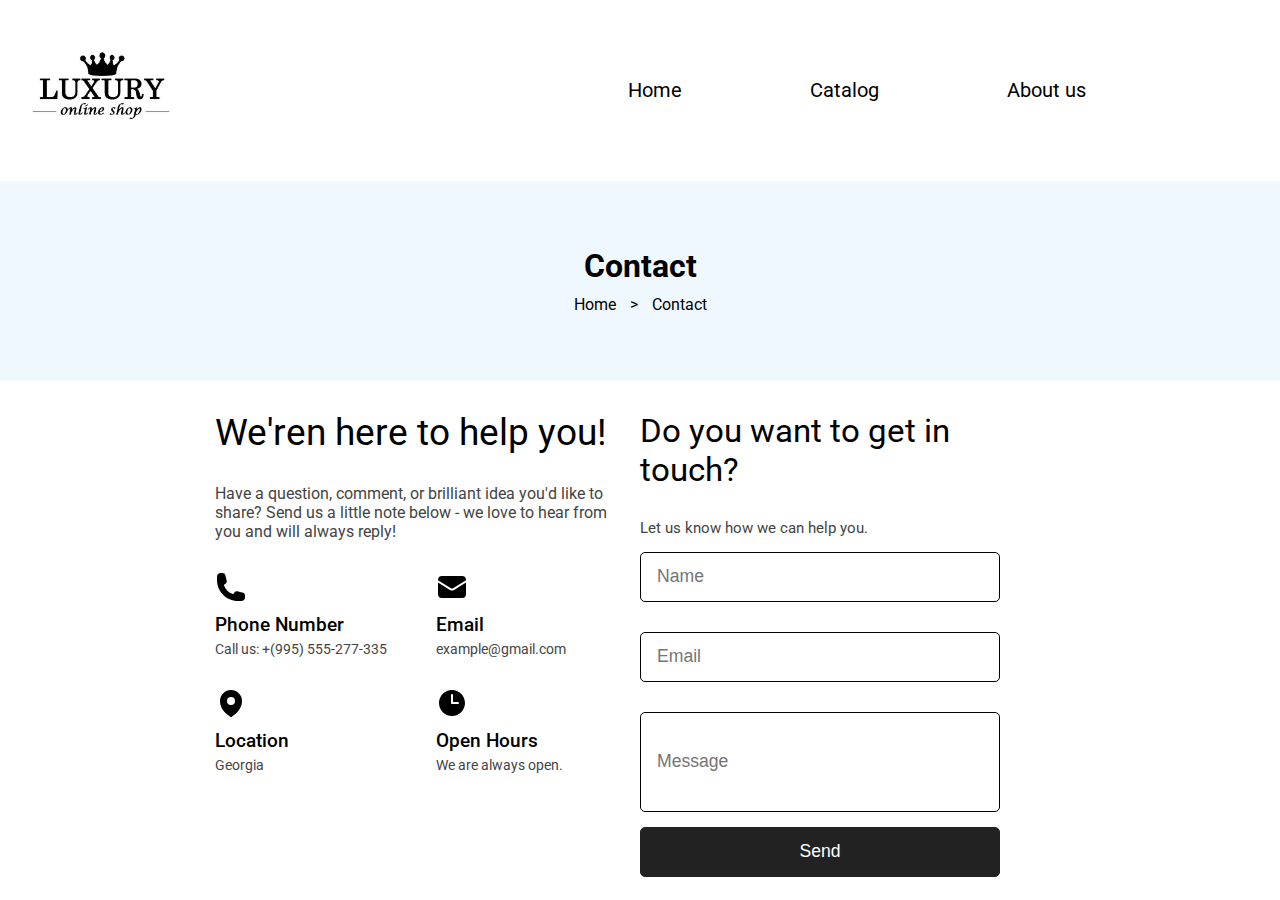
<file: Contact/index.html>
<html>
    <head>
        <title>Proect</title>
        <link rel="stylesheet" href="style.css">
    </head>

    <body>
        <header>
            <a href="../index.html">
            <img src="../images/logo.jpg" alt="Logo">
            </a>
            <nav>
                <ul>
                    <li><a href="../index.html">Home</a></li>
                    <li><a href="../Catalog/index.html">Catalog</a></li>
                    <li><a href="../about us/index.html">About us</a></li>
                </ul>
        </header>
        <!-- top -->
        <div id="top-line">
            <h2>Contact</h2>
            <p>
                <a href="../index.html">Home </a>
                >
                <a href="#"> Contact</a>
            </p>
        </div>

        <!-- 2 განზომილება -->
        <div class="main">

            <div class="dimension-2">
                
                <div class="left-div">
                    <!-- მარცხენა განზომილება -->
                    <!-- text -->
                    <div class="text-div">
                        <h2>We'ren here to help you!</h2>

                        <p>Have a question, comment, or brilliant idea you'd like to <br> share? Send us a little note below - we love to hear from <br> you  and will always reply!</p>
                    </div>

                    <!-- icon -->
                    <div class="icon-text-div">
                        <!-- div 1 -->
                        <div id="div-1">
                            <!-- Phone Number -->
                            <div class="Phone-Number">
                                <svg xmlns="http://www.w3.org/2000/svg" viewBox="0 0 24 24" fill="currentColor" class="svg-div">
                                <path fill-rule="evenodd" d="M1.5 4.5a3 3 0 0 1 3-3h1.372c.86 0 1.61.586 1.819 1.42l1.105 4.423a1.875 1.875 0 0 1-.694 1.955l-1.293.97c-.135.101-.164.249-.126.352a11.285 11.285 0 0 0 6.697 6.697c.103.038.25.009.352-.126l.97-1.293a1.875 1.875 0 0 1 1.955-.694l4.423 1.105c.834.209 1.42.959 1.42 1.82V19.5a3 3 0 0 1-3 3h-2.25C8.552 22.5 1.5 15.448 1.5 6.75V4.5Z" clip-rule="evenodd" />
                              </svg>
                                <h4>Phone Number</h4>
                                <p>Call us: +(995) 555-277-335</p>        
                            </div>

                            <!-- Location -->
                            <div class="Location">
                                <svg xmlns="http://www.w3.org/2000/svg" viewBox="0 0 24 24" fill="currentColor" class="size-6">
                                <path fill-rule="evenodd" d="m11.54 22.351.07.04.028.016a.76.76 0 0 0 .723 0l.028-.015.071-.041a16.975 16.975 0 0 0 1.144-.742 19.58 19.58 0 0 0 2.683-2.282c1.944-1.99 3.963-4.98 3.963-8.827a8.25 8.25 0 0 0-16.5 0c0 3.846 2.02 6.837 3.963 8.827a19.58 19.58 0 0 0 2.682 2.282 16.975 16.975 0 0 0 1.145.742ZM12 13.5a3 3 0 1 0 0-6 3 3 0 0 0 0 6Z" clip-rule="evenodd" />
                                </svg>
                                <h4>Location</h4>
                                <p>Georgia</p>            
                            </div>
                        </div>

                        <!-- div 2 -->
                        <div id="div-2">
                            <!-- Email -->
                            <div class="Email">
                                <svg xmlns="http://www.w3.org/2000/svg" viewBox="0 0 24 24" fill="currentColor" class="size-6">
                                <path d="M1.5 8.67v8.58a3 3 0 0 0 3 3h15a3 3 0 0 0 3-3V8.67l-8.928 5.493a3 3 0 0 1-3.144 0L1.5 8.67Z" />
                                <path d="M22.5 6.908V6.75a3 3 0 0 0-3-3h-15a3 3 0 0 0-3 3v.158l9.714 5.978a1.5 1.5 0 0 0 1.572 0L22.5 6.908Z" />
                                </svg>
                                <h4>Email</h4>
                                <p>example@gmail.com</p>        
                            </div>
                            <!-- Open Hours -->
                            <div class="Open-hours">
                                <svg xmlns="http://www.w3.org/2000/svg" viewBox="0 0 24 24" fill="currentColor" class="size-6">
                                    <path fill-rule="evenodd" d="M12 2.25c-5.385 0-9.75 4.365-9.75 9.75s4.365 9.75 9.75 9.75 9.75-4.365 9.75-9.75S17.385 2.25 12 2.25ZM12.75 6a.75.75 0 0 0-1.5 0v6c0 .414.336.75.75.75h4.5a.75.75 0 0 0 0-1.5h-3.75V6Z" clip-rule="evenodd" />
                                </svg>
                                <h4>Open Hours</h4>     
                                <p>We are always open.</p>   
                            </div>
                      
                        </div>
                    </div>
                </div>

                <!-- მარჯვენა განზომილება -->
                <div class="right-div">
                    <!-- text div 2 -->
                    <div class="text-div-2">
                        <h2>Do you want to get in <br> touch?</h2>
                        <p>Let us know how we can help you.</p>
                    </div>

                    <!-- form div -->
                    <div class="form-div">
                        <form>
                            <input class="input-1" type="text" placeholder="Name" required>
                            <input class="input-2" type="email" placeholder="Email" required>
                            <input class="input-3" type="text" placeholder="Message" required>

                            <button type="submit">Send</button>
                        </form>
                    </div>
                </div>

            </div>
        </div>
    </body>
</html>
</file>
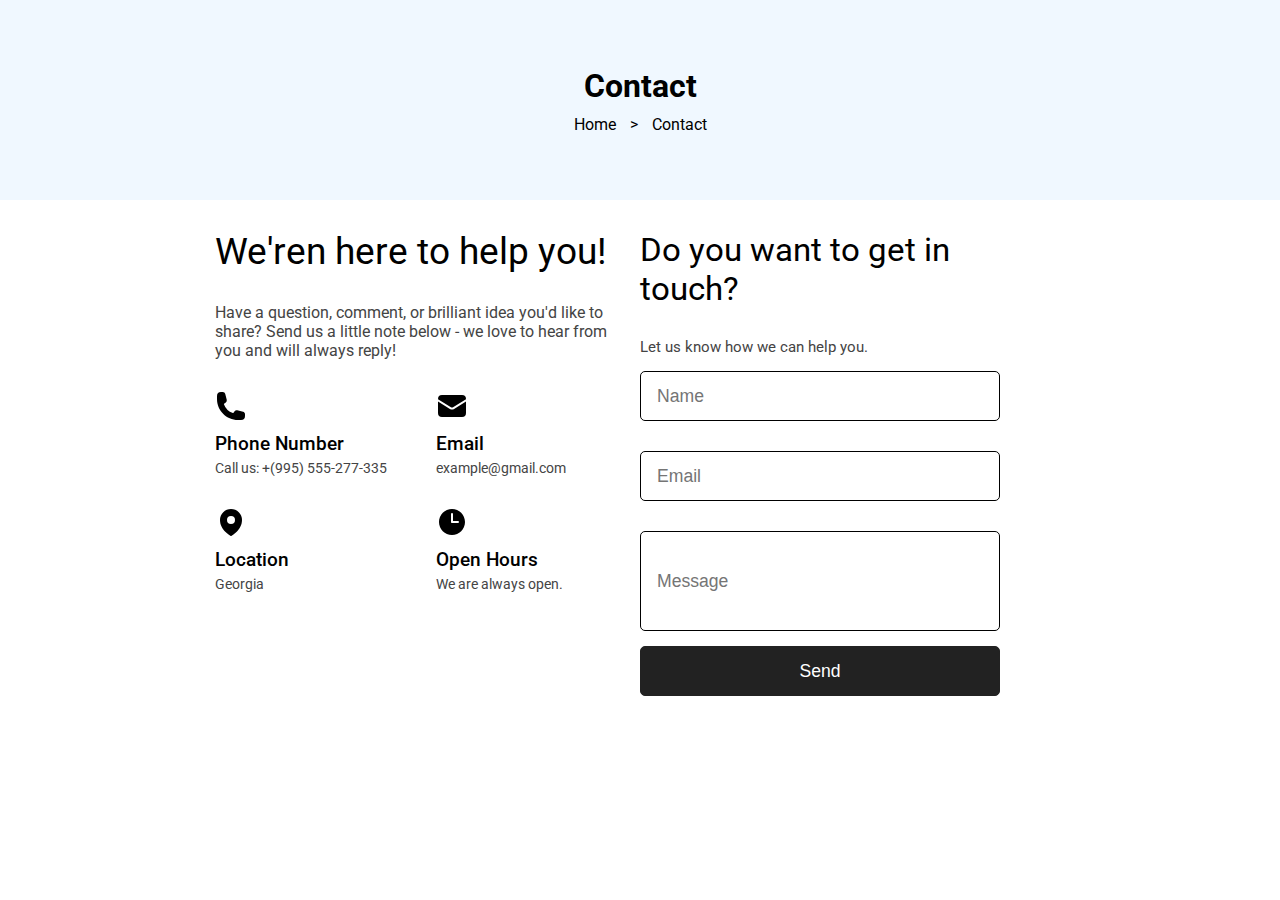
<file: Contact/contact.html>
<html>
    <head>
        <title>Proect</title>
        <link rel="stylesheet" href="contact.css">
    </head>

    <body>
        <!-- top -->
        <div id="top-line">
            <h2>Contact</h2>
            <p>
                <a href="#">Home </a>
                >
                <a href="#"> Contact</a>
            </p>
        </div>

        <!-- 2 განზომილება -->
        <div class="main">

            <div class="dimension-2">
                
                <div class="left-div">
                    <!-- მარცხენა განზომილება -->
                    <!-- text -->
                    <div class="text-div">
                        <h2>We'ren here to help you!</h2>

                        <p>Have a question, comment, or brilliant idea you'd like to <br> share? Send us a little note below - we love to hear from <br> you  and will always reply!</p>
                    </div>

                    <!-- icon -->
                    <div class="icon-text-div">
                        <!-- div 1 -->
                        <div id="div-1">
                            <!-- Phone Number -->
                            <div class="Phone-Number">
                                <svg xmlns="http://www.w3.org/2000/svg" viewBox="0 0 24 24" fill="currentColor" class="svg-div">
                                <path fill-rule="evenodd" d="M1.5 4.5a3 3 0 0 1 3-3h1.372c.86 0 1.61.586 1.819 1.42l1.105 4.423a1.875 1.875 0 0 1-.694 1.955l-1.293.97c-.135.101-.164.249-.126.352a11.285 11.285 0 0 0 6.697 6.697c.103.038.25.009.352-.126l.97-1.293a1.875 1.875 0 0 1 1.955-.694l4.423 1.105c.834.209 1.42.959 1.42 1.82V19.5a3 3 0 0 1-3 3h-2.25C8.552 22.5 1.5 15.448 1.5 6.75V4.5Z" clip-rule="evenodd" />
                              </svg>
                                <h4>Phone Number</h4>
                                <p>Call us: +(995) 555-277-335</p>        
                            </div>

                            <!-- Location -->
                            <div class="Location">
                                <svg xmlns="http://www.w3.org/2000/svg" viewBox="0 0 24 24" fill="currentColor" class="size-6">
                                <path fill-rule="evenodd" d="m11.54 22.351.07.04.028.016a.76.76 0 0 0 .723 0l.028-.015.071-.041a16.975 16.975 0 0 0 1.144-.742 19.58 19.58 0 0 0 2.683-2.282c1.944-1.99 3.963-4.98 3.963-8.827a8.25 8.25 0 0 0-16.5 0c0 3.846 2.02 6.837 3.963 8.827a19.58 19.58 0 0 0 2.682 2.282 16.975 16.975 0 0 0 1.145.742ZM12 13.5a3 3 0 1 0 0-6 3 3 0 0 0 0 6Z" clip-rule="evenodd" />
                                </svg>
                                <h4>Location</h4>
                                <p>Georgia</p>            
                            </div>
                        </div>

                        <!-- div 2 -->
                        <div id="div-2">
                            <!-- Email -->
                            <div class="Email">
                                <svg xmlns="http://www.w3.org/2000/svg" viewBox="0 0 24 24" fill="currentColor" class="size-6">
                                <path d="M1.5 8.67v8.58a3 3 0 0 0 3 3h15a3 3 0 0 0 3-3V8.67l-8.928 5.493a3 3 0 0 1-3.144 0L1.5 8.67Z" />
                                <path d="M22.5 6.908V6.75a3 3 0 0 0-3-3h-15a3 3 0 0 0-3 3v.158l9.714 5.978a1.5 1.5 0 0 0 1.572 0L22.5 6.908Z" />
                                </svg>
                                <h4>Email</h4>
                                <p>example@gmail.com</p>        
                            </div>
                            <!-- Open Hours -->
                            <div class="Open-hours">
                                <svg xmlns="http://www.w3.org/2000/svg" viewBox="0 0 24 24" fill="currentColor" class="size-6">
                                    <path fill-rule="evenodd" d="M12 2.25c-5.385 0-9.75 4.365-9.75 9.75s4.365 9.75 9.75 9.75 9.75-4.365 9.75-9.75S17.385 2.25 12 2.25ZM12.75 6a.75.75 0 0 0-1.5 0v6c0 .414.336.75.75.75h4.5a.75.75 0 0 0 0-1.5h-3.75V6Z" clip-rule="evenodd" />
                                </svg>
                                <h4>Open Hours</h4>     
                                <p>We are always open.</p>   
                            </div>
                      
                        </div>
                    </div>
                </div>

                <!-- მარჯვენა განზომილება -->
                <div class="right-div">
                    <!-- text div 2 -->
                    <div class="text-div-2">
                        <h2>Do you want to get in <br> touch?</h2>
                        <p>Let us know how we can help you.</p>
                    </div>

                    <!-- form div -->
                    <div class="form-div">
                        <form>
                            <input class="input-1" type="text" placeholder="Name" required>
                            <input class="input-2" type="email" placeholder="Email" required>
                            <input class="input-3" type="text" placeholder="Message" required>

                            <button type="submit">Send</button>
                        </form>
                    </div>
                </div>

            </div>
        </div>
    </body>
</html>
</file>
<file: Contact/style.css>
@import url('https://fonts.googleapis.com/css2?family=Roboto:ital,wght@0,100;0,300;0,400;0,500;0,700;0,900;1,100;1,300;1,400;1,500;1,700;1,900&display=swap');

* {
    padding: 0;
    margin: 0;
    box-sizing: border-box;
}

body {
    height: 100vh;
    font-family: "Roboto", sans-serif;
}

header{
    display: flex;
    align-items: center;
    justify-content: space-evenly;
}

header img {
    width: 30%;
}


nav{
    width: 50%;
}
ul{
    display: flex;
    list-style-type: none;
    gap: 20%;
}
ul li{
    transition: 0.25s;
}

ul li a{
    font-size: 20px;
    text-decoration: none;
    color: black;
    transition: 0.25s;
}
ul li:hover{
    transform: scale(120%);
}
#top-line {
    width: 100%;
    height: 200px;
    background-color: #f0f8ff;
    font-family: "Roboto", sans-serif;
    display: flex;
    flex-direction: column;
    align-items: center;
    justify-content: center;
}
/*  */
#top-line h2 {
    padding-bottom: 10px;
    font-size: 32px;
}

#top-line a {
    text-decoration: none;
    color: black;
    margin: 10px;
}
#top-line a:hover {
    text-decoration:underline;
}

.dimension-2 {
    width: 850px;
    height: 500px;
    display: flex;
}

/* მარცხენა */
.main {
    display: flex;
    justify-content: center;
    align-items: center;
}

.left-div, .right-div {
    width: 50%;
}

.left-div {
    display: flex;
    flex-direction: column;
}

.text-div {
    display: flex;
    flex-direction: column;
}

.text-div, h2, p {
    font-family: "Roboto", sans-serif;
}

.text-div h2 {
    justify-content: flex-start;
    padding: 30px 0;
    font-size: 36.8px;
    font-weight: 400;
}

.text-div p {
    color: #444;
}
svg {
    width: 32px;
}

.icon-text-div {
    display: grid;
    grid-template-columns: 1fr 1fr;
    gap: 16px;
    width: 100%;
    padding: 30px 0;
}

#div-1 p {
    color: #444;
    padding-top: 5px;
    font-size: 14px;
}

#div-1 h4 {
    font-weight: 500;
    font-size: 19px;
}

#div-2 p {
    color: #444;
    padding-top: 5px;
    font-size: 14px;
}

#div-2 h4 {
    font-weight: 500;
    font-size: 19px;
}

.Phone-Number h4, .Location h4, .Email h4, .Open-hours h4 {
    padding-top: 10px;
}

.Location svg, .Open-hours svg {
    padding-top: 30px;
}

/* მარჯვენა */
.text-div-2 {
    font-size: 22px;
}

.text-div-2 p {
    color: #444;
    font-size: 15px;
}

.text-div-2 h2 {
    padding: 30px 0;
    font-weight: 400;
}

/* form */

.form-div input {
    width: 360px;
    right: 345px;
    border-radius: 5px;
    padding: 16px;
    font-size: 17.6px;
    margin: 15px 0px;
    border: 1px solid black;
}

input {
    outline: none;
}

.input-1 {
    height: 50px;
}

.input-2 {
    height: 50px;
}

.input-3 {
    height: 100px;
}

.form-div button {
    background-color: #222;
    border: 1px solid #222;
    border-radius: 5px;
    color: #fff;
    font-size: 17.6px;
    width: 360px;
    height: 50px;
    transition: background-color 0.30s, color 0.30s;
}

.form-div button:hover {
    background-color: white;
    color: black;
    transition: background-color 0.30s, color 0.30s;
    cursor: pointer;
}




@media (max-width:1000px){

    .dimension-2{
        flex-direction: column;
        align-items: center;

    }
}



@media (max-width:700px) {

    header{
        flex-direction: column;
        text-align: center;
    }
    
}
</file>
<file: Contact/contact.css>
@import url('https://fonts.googleapis.com/css2?family=Roboto:ital,wght@0,100;0,300;0,400;0,500;0,700;0,900;1,100;1,300;1,400;1,500;1,700;1,900&display=swap');

* {
    padding: 0;
    margin: 0;
    box-sizing: border-box;
}

body {
    height: 100vh;
    font-family: "Roboto", sans-serif;
}

#top-line {
    width: 100%;
    height: 200px;
    background-color: #f0f8ff;
    font-family: "Roboto", sans-serif;
    display: flex;
    flex-direction: column;
    align-items: center;
    justify-content: center;
}
/*  */
#top-line h2 {
    padding-bottom: 10px;
    font-size: 32px;
}

#top-line a {
    text-decoration: none;
    color: black;
    margin: 10px;
}
#top-line a:hover {
    text-decoration:underline;
}

.dimension-2 {
    width: 850px;
    height: 500px;
    display: flex;
}

/* მარცხენა */
.main {
    display: flex;
    justify-content: center;
    align-items: center;
}

.left-div, .right-div {
    width: 50%;
}

.left-div {
    display: flex;
    flex-direction: column;
}

.text-div {
    display: flex;
    flex-direction: column;
}

.text-div, h2, p {
    font-family: "Roboto", sans-serif;
}

.text-div h2 {
    justify-content: flex-start;
    padding: 30px 0;
    font-size: 36.8px;
    font-weight: 400;
}

.text-div p {
    color: #444;
}
svg {
    width: 32px;
}

.icon-text-div {
    display: grid;
    grid-template-columns: 1fr 1fr;
    gap: 16px;
    width: 100%;
    padding: 30px 0;
}

#div-1 p {
    color: #444;
    padding-top: 5px;
    font-size: 14px;
}

#div-1 h4 {
    font-weight: 500;
    font-size: 19px;
}

#div-2 p {
    color: #444;
    padding-top: 5px;
    font-size: 14px;
}

#div-2 h4 {
    font-weight: 500;
    font-size: 19px;
}

.Phone-Number h4, .Location h4, .Email h4, .Open-hours h4 {
    padding-top: 10px;
}

.Location svg, .Open-hours svg {
    padding-top: 30px;
}

/* მარჯვენა */
.text-div-2 {
    font-size: 22px;
}

.text-div-2 p {
    color: #444;
    font-size: 15px;
}

.text-div-2 h2 {
    padding: 30px 0;
    font-weight: 400;
}

/* form */

.form-div input {
    width: 360px;
    right: 345px;
    border-radius: 5px;
    padding: 16px;
    font-size: 17.6px;
    margin: 15px 0px;
    border: 1px solid black;
}

input {
    outline: none;
}

.input-1 {
    height: 50px;
}

.input-2 {
    height: 50px;
}

.input-3 {
    height: 100px;
}

.form-div button {
    background-color: #222;
    border: 1px solid #222;
    border-radius: 5px;
    color: #fff;
    font-size: 17.6px;
    width: 360px;
    height: 50px;
    transition: background-color 0.30s, color 0.30s;
}

.form-div button:hover {
    background-color: white;
    color: black;
    transition: background-color 0.30s, color 0.30s;
    cursor: pointer;
}
</file>
